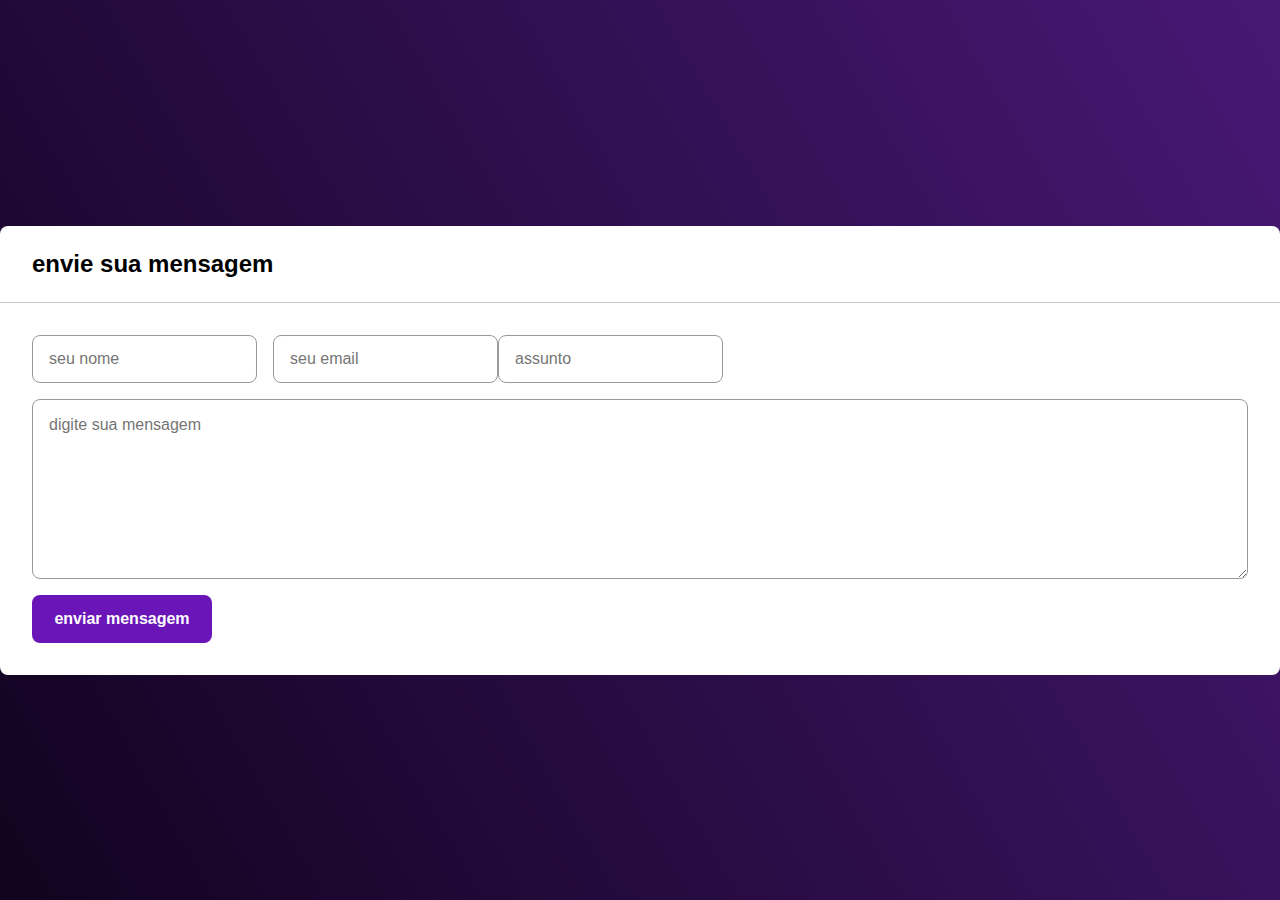
<file: index.html>
<!DOCTYPE html>
<html lang="pt br">
<head>
    <meta charset="UTF-8">
    <meta http-equiv="X-UA-Compatible" content="IE=edge">
    <meta name="viewport" content="width=device-width, initial-scale=1.0">
    <title>Document</title>
    <link rel="stylesheet" href="style.css">

</head>
<body>
    
    <div class="container">
        <div class="form_box">
            <h2 class="title">envie sua mensagem</h2>
            <form action="obrigado2.html">
            <form action="" method="get">
                <input type="text" name="name" placeholder="seu nome">
                <input type="email" name="email" placeholder="seu email">
                <input type="text" name="subjetect" placeholder="assunto">
                
                <textarea name="mensagem" placeholder="digite sua mensagem"></textarea>
                
                <button type="submit">enviar mensagem</button>

            </form>
        </div>

    </div>

</body>
</file>
<file: style.css>
*,::after,
::before {
padding: 0;
margin: 0;
box-sizing: border-box;

}

body{
    background: linear-gradient(-120deg, #481875, #11031f);

}

body, textarea{ 
    font-family: sans-serif;
}

.container{
    display: flex;
    justify-content: center;
    align-items: center;
    width: 100%;
    height: 100vh;
}

.form_box{
    display: flex;
    flex-direction: column;
    background-color: #fff;
    border-radius: 8px;
    width: 700%;
}

.form_box .title{
    padding: 24px 32px;
    font-size: 24px;
    border-bottom: thin solid #ccc;

}

.form_box form{
    display: flex;
    align-items: start;
    flex-wrap: wrap;
    padding: 32px;
}

.form_box input,
.form_box textarea{
    width: calc(50%-8px);
    height: 48px;
    border-radius: 8px;
    border: thin solid #999;
    padding-left: 16px;
    margin-bottom: 16px;
    font-size: 16px;
}

.form_box input:first-child{
    margin-right: 16px;
}

.form_box input[name=subject]{
    width: 100%;
}

.form_box textarea{
    width: 100%;
    height: 180px;
    padding: 16px;
}

.form_box button{
    display: block;
    border: none;
    outline: none;
    width: 180px;
    height: 48px;
    border-radius: 8px;
    background-color: #6915b8;
    color: #fff;
    font-size: 16px;
    font-weight: bold;
    cursor: pointer;
}

.form_box button:hover{
    background-color: #561296;
}
</file>
